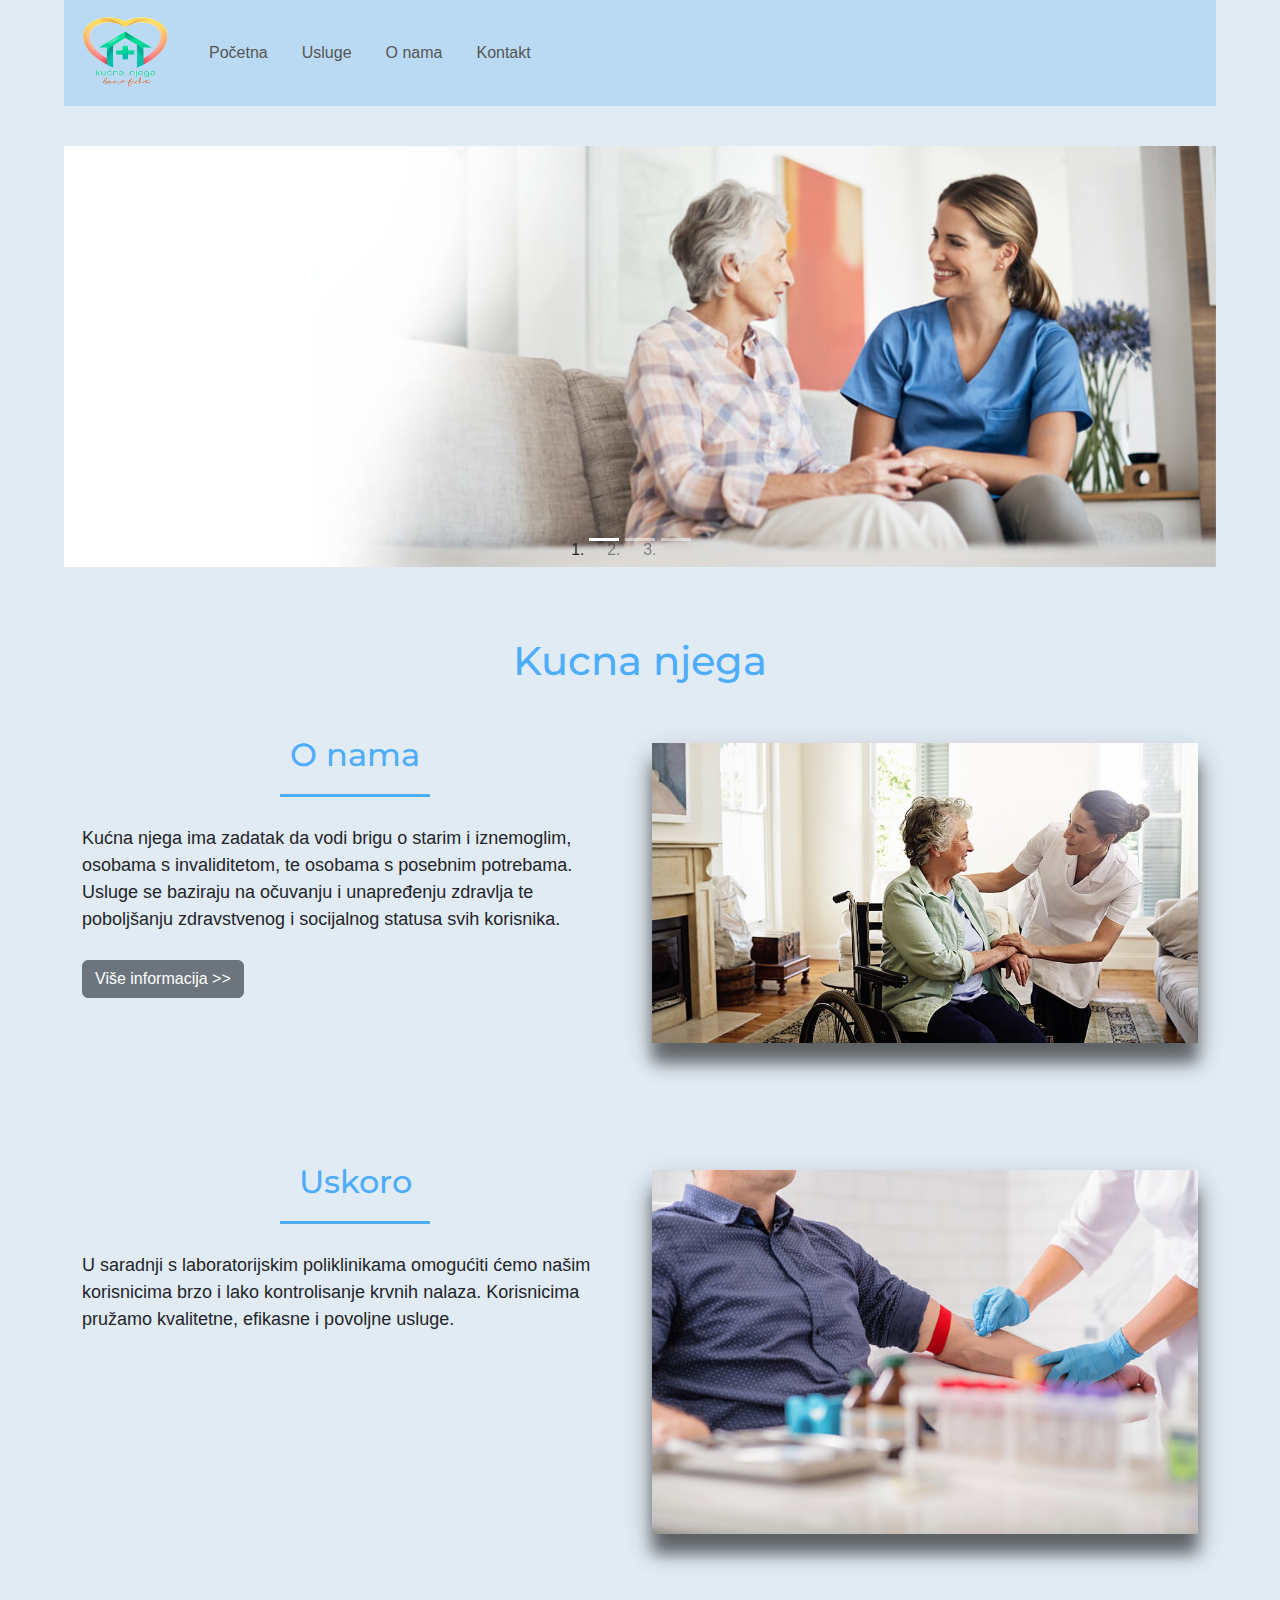
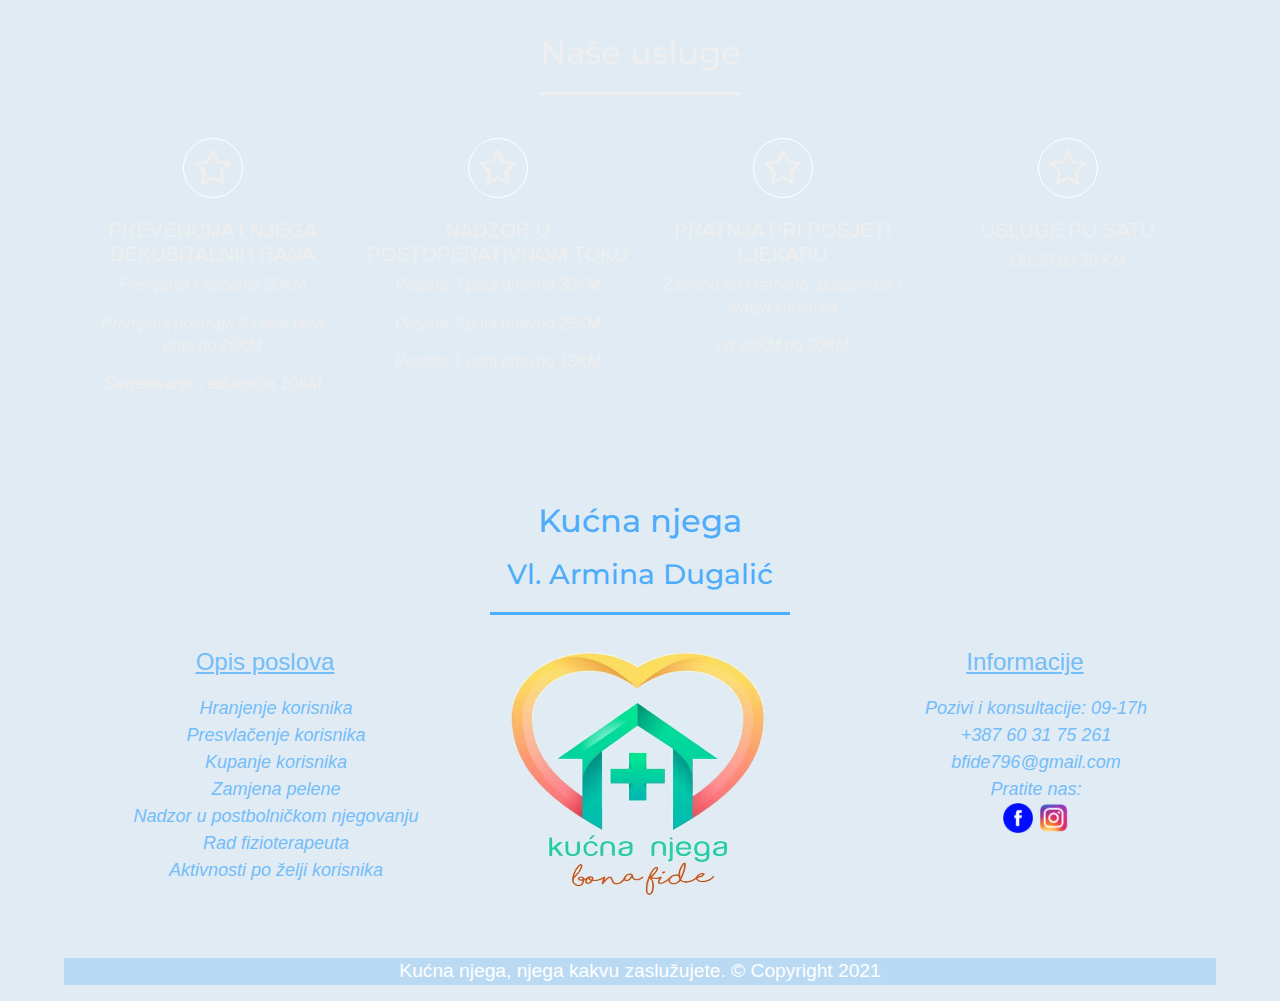
<file: Kućna njega/index.html>
﻿<!DOCTYPE html>

<html>
<head>
    <link rel="icon" type="image/x-icon" href="logo1.png">
    <title>Kućna njega</title>
    <meta http-equiv="Content-type" content="text/html;" charset="utf-8">
    <meta name="viewport" content="width=device-width" , initial-scale=1.0">
    <link href="Stil.css" rel="stylesheet" type="text/css" media="screen">
    <link rel="stylesheet" href="https://stackpath.bootstrapcdn.com/font-awesome/4.7.0/css/font-awesome.min.css">
    <link href="https://cdn.jsdelivr.net/npm/bootstrap@5.0.0-beta1/dist/css/bootstrap.min.css" rel="stylesheet">
    <script src="https://cdn.jsdelivr.net/npm/bootstrap@5.0.0-beta1/dist/js/bootstrap.bundle.min.js"></script>
    <script src="https://cdn.jsdelivr.net/npm/bootstrap@5.0.0-beta1/dist/js/bootstrap.bundle.min.js"></script>
    <link href="https://fonts.googleapis.com/css?family=Montserrat" rel="stylesheet">
</head>

<body class="center">

    <section id="nav-bar">
        <div>

            <nav class="navbar navbar-expand-lg navbar-light ">
                <div class="container-fluid">
                    <a class="navbar-brand" href="index.html"><img src="logo1.png" width="100" height="80"></a>
                    <button class="navbar-toggler" type="button" data-bs-toggle="collapse" data-bs-target="#navbarNav" aria-controls="navbarNav" aria-expanded="false" aria-label="Toggle navigation">
                        <span class="navbar-toggler-icon"></span>
                    </button>
                    <div class="collapse navbar-collapse" id="navbarNav">
                        <ul class="navbar-nav">
                            <li class="nav-item">
                                <a class="nav-link active" aria-current="page" href="index.html" style="padding:7px;">Početna</a>
                            </li>
                            <li class="nav-item">
                                <a class="nav-link" href="Usluge.html" style="padding:7px;">Usluge</a>
                            </li>

                            <li class="nav-item">
                                <a class="nav-link" href="O nama.html" style="padding:7px;">O nama</a>
                            </li>
                            <li class="nav-item">
                                <a class="nav-link" href="Kontakt.html" style="padding:7px;">Kontakt</a>
                            </li>
                        </ul>
                    </div>
                </div>
            </nav>
        </div>

    </section>

    <div id="slider">
        <div id="headerSlider" class="carousel slide" data-bs-ride="carousel">
            <ol class="carousel-indicators">
                <li data-bs-target="#headerSlide" data-bs-slide-to="0" class="active"></li>
                <li data-bs-target="#headerSlide" data-bs-slide-to="1"></li>
                <li data-bs-target="#headerSlide" data-bs-slide-to="2"></li>
            </ol>
            <div class="carousel-inner">
                <div class="carousel-item active">
                    <img src="2.jpg" class="d-block img-fluid">
                </div>
                <div class="carousel-item">
                    <img src="hm.jpg"  class="d-block img-fluid">
                </div>
                <div class="carousel-item">
                    <img src="4.jpg" class="d-block img-fluid">
                </div>
            </div>
            <a class="carousel-control-prev" href="#headerSlide" role="button" data-bs-slide="prev">
                <span class="carousel-control-prev-icon" aria-hidden="true"></span>
                <span class="visually-hidden">Prethodna</span>
            </a>
            <a class="carousel-control-next" href="#headerSlide" role="button" data-bs-slide="next">
                <span class="carousel-control-next-icon" aria-hidden="true"></span>
                <span class="visually-hidden">Sljedeća</span>
            </a>
        </div>
    </div>

    <section id="about">
                       <div class="ime">
                                       <h1> Kucna njega</h1>
                                       </div>
        <div class="container">
            <div class="row">
                <div class="col-md-6">

                    <h2> O nama </h2>
                    <div class="about-content">
                        Kućna njega ima zadatak da vodi brigu o starim i iznemoglim, osobama s invaliditetom, te osobama s posebnim potrebama. Usluge se baziraju na očuvanju i unapređenju zdravlja te poboljšanju zdravstvenog i socijalnog statusa svih korisnika.
                    </div>
                    <br>
                    <button onclick="window.location.href='O nama.html'" class="btn btn-secondary">Više informacija >></button>


                </div>

                <div class="col-md-6">
                   <br>
                    <div class="image-shadow">


                        <img src="po.jpg" width=100%  />
                    </div>
                </div>
            </div>
        </div>
    </section>


        <section id="about">
        <div class="container">
            <div class="row">
                <div class="col-md-6">
                    <h2> Uskoro</h2>
                    <div class="about-content">
                       U saradnji s laboratorijskim poliklinikama omogućiti ćemo našim korisnicima brzo i lako kontrolisanje krvnih nalaza.
                        Korisnicima pružamo kvalitetne, efikasne i povoljne usluge.
                    </div>
                </div>

                <div class="col-md-6">
                   <br>
                    <div class="image-shadow">

                        <img src="poce.jpg" width=100%  />
                    </div>
                </div>
            </div>
        </div>
    </section>




    <section id="brosura">
        <div class="container">
            <h2>Naše usluge</h2>
            <div class="row brosure">

                <div class="col-md-3 text-center">
                    <div class="icon">
                        <i class="fa fa-star-o"></i>

                    </div>

                    <h5>PREVENCIJA I NJEGA DEKUBITALNIH RANA</h5>
                    <p>Previjanje i liječenje   20KM</p>
                    <p>Promjena položaja 3 i više puta dnevno   20KM</>
                    <p>Savjetovanje i edukacija  10KM</p>


                </div>
                <div class="col-md-3 text-center">
                    <div class="icon">
                        <i class="fa fa-star-o"></i>
                    </div>

                    <h5>NADZOR U POSTOPERATIVNOM TOKU</h5>
                    <p>Posjeta 3 puta dnevno  30KM</p>
                    <p>Posjeta 2 puta dnevno  25KM</p>
                    <p>Posjeta 1 puta dnevno  15KM</p>

                </div>
                <div class="col-md-3 text-center">
                    <div class="icon">
                        <i class="fa fa-star-o"></i>
                    </div>

                    <h5>PRATNJA PRI POSJETI LJEKARU</h5>
                    <p>Zavisno od vremena, udaljenosti i stanja korisnika</p>
                    <p>od 30KM do 50KM</p>

                </div>
                <div class="col-md-3 text-center">
                    <div class="icon">
                        <i class="fa fa-star-o"></i>
                    </div>

                    <h5>USLUGE PO SATU</h5>
                    <p>Od 20 do 30 KM</p>


                </div>
            </div>
        </div>
    </section>

    <section id="price">
        <div class="container">
            <h2>Kućna njega</h2>
            <h3>Vl. Armina Dugalić</h3>
            <div class="row">
                <div class="col-md-4 text-center">
                    <div class="single-price">
                        <div class="price-head">
                            <h4>Opis poslova</h4>
                            <div class="price-content">
                                <ul>
                                    <li>Hranjenje korisnika</li>
                                    <li>Presvlačenje korisnika</li>
                                    <li>Kupanje korisnika</li>
                                    <li>Zamjena pelene</li>
                                    <li>Nadzor u postbolničkom njegovanju</li>
                                    <li>Rad fizioterapeuta</li>
                                    <li>Aktivnosti po želji korisnika</li>
                                </ul>

                            </div>

                        </div>

                    </div>

                </div>
                <div class="col-md-4 text-center">


                            <div class="price-content">
                                <img src="logo1.png" width="300" height="280" />

                            </div>



                </div>
                <div class="col-md-4 text-center ">
                    <div class="single-price">
                        <div class="price-head">
                            <h4>Informacije</h4>
                            <div class="price-content">
                                <ul>
                                    <li>Pozivi i konsultacije: 09-17h</li>
                                    <li>+387 60 31 75 261</li>
                                    <li>bfide796@gmail.com</li>
                                    <li>Pratite nas:</li>
                                    <li>
                                        <a href="https://www.facebook.com/kucnanjegaa"><img src="fb1.png" width="30" height="30"></a>
                                        <a href="https://instagram.com/kucna__njega?igshid=1baq4dqhsdzcl"><img src="ig.png" width="30" height="30"></a>
                                    </li>

                                </ul>

                            </div>

                        </div>

                    </div>

                </div>

            </div>
            </div>
</section>

    <section id="footer">
        <div class="container">
            <p>Kućna njega, njega kakvu zaslužujete. © Copyright 2021</p>
            </div>



    </section>

</body>
</html>
</file>
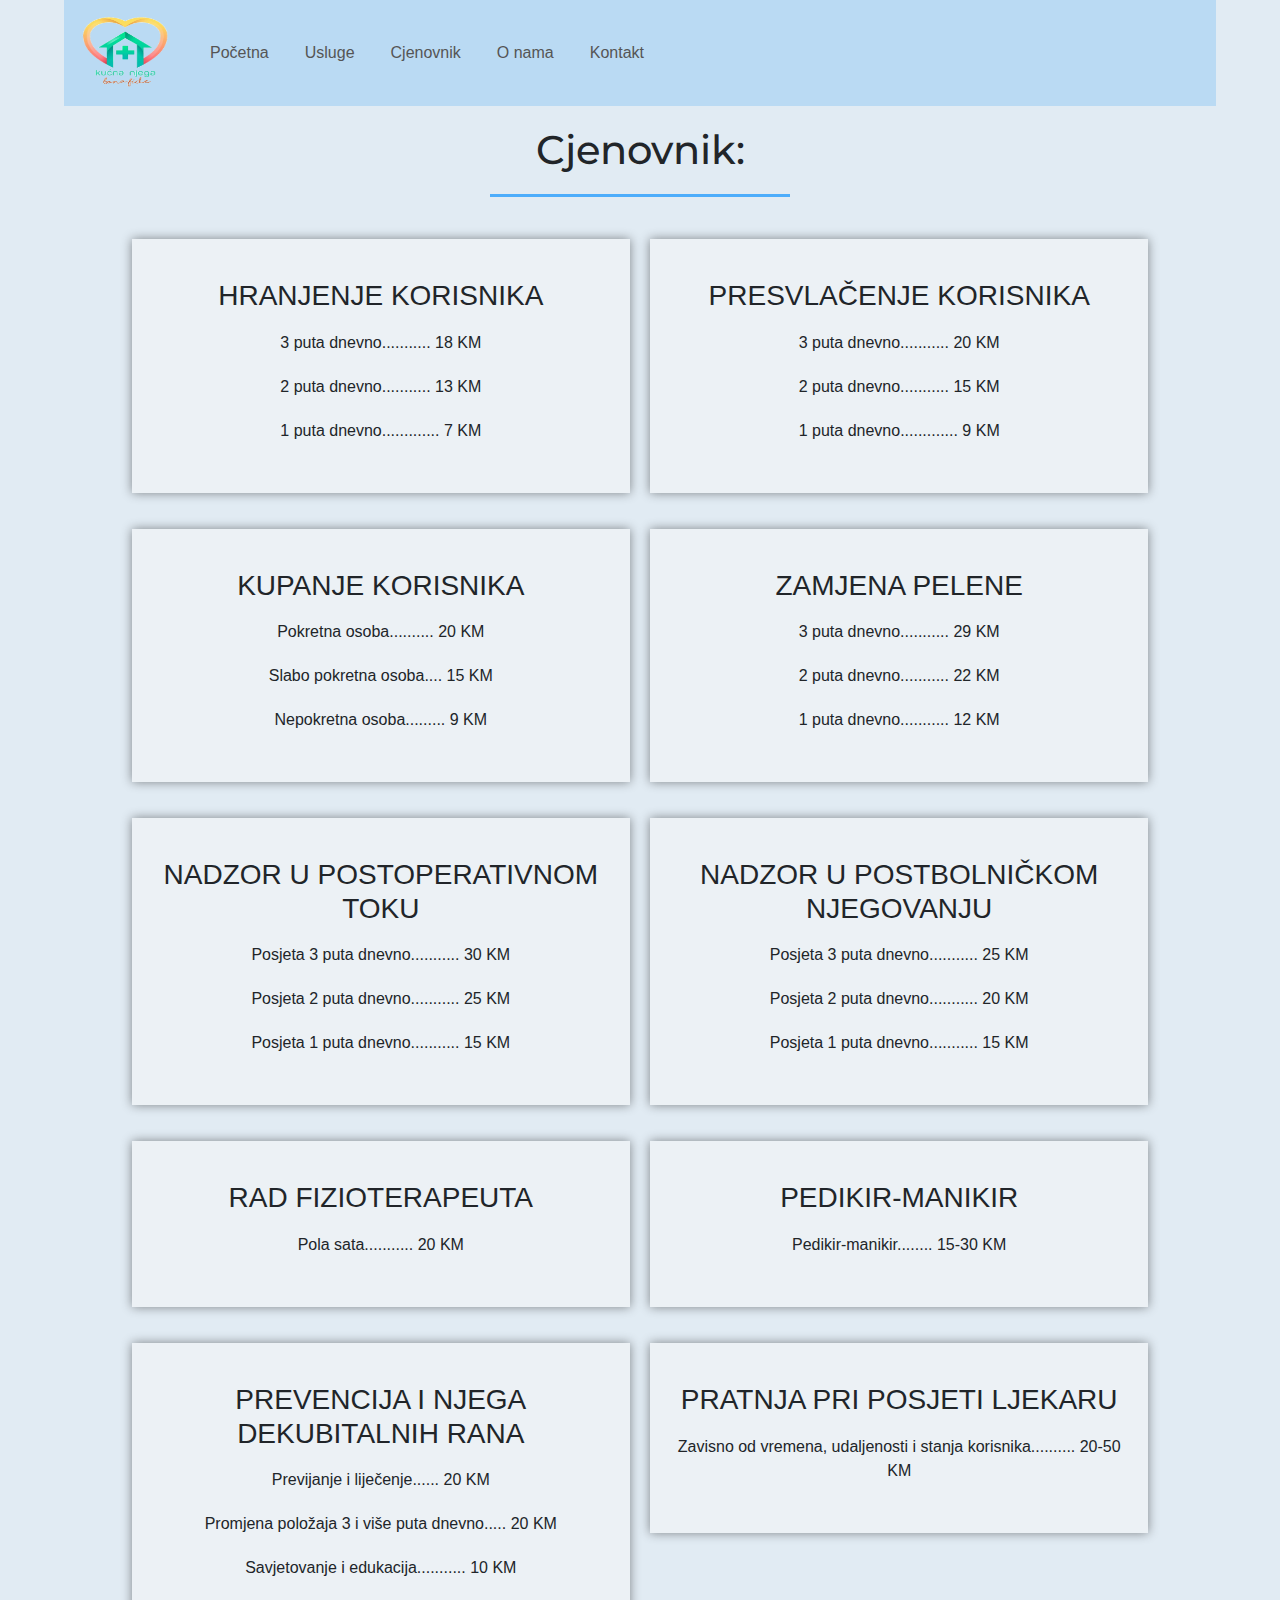
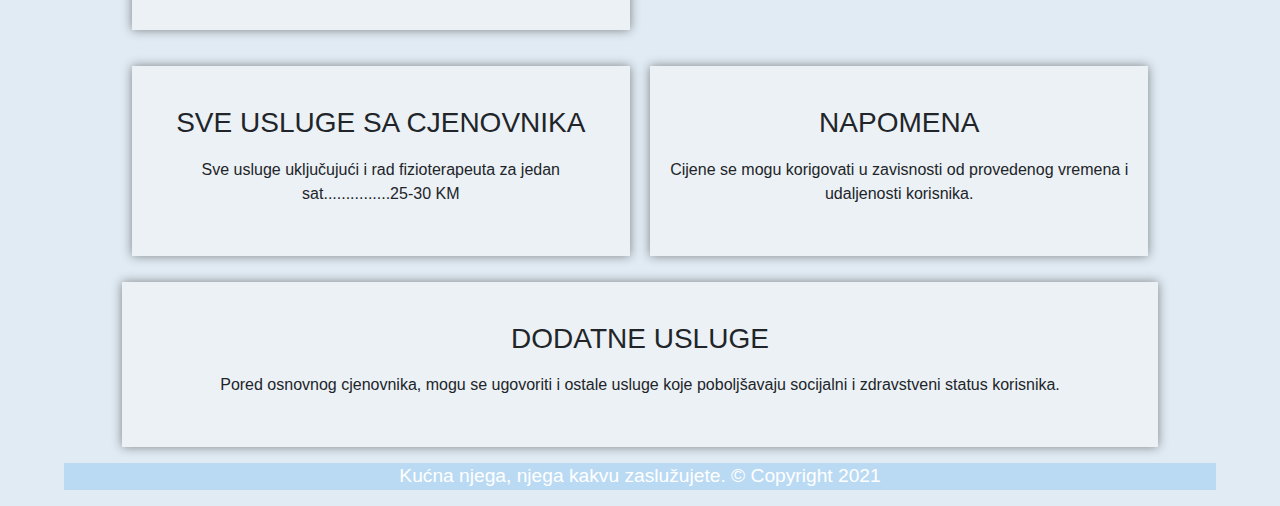
<file: Kućna njega/Cjenovnik.html>
﻿<!DOCTYPE html>

<html>
<head>
    <link rel="icon" type="image/x-icon" href="logo1.png">
    <title>Kućna njega</title>
    <meta http-equiv="Content-type" content="text/html;" charset="utf-8">
    <meta name="viewport" content="width=device-width" , initial-scale=1.0">
    <link href="Stil.css" rel="stylesheet" type="text/css" media="screen">
    <link rel="stylesheet" href="https://stackpath.bootstrapcdn.com/font-awesome/4.7.0/css/font-awesome.min.css">
    <link href="https://cdn.jsdelivr.net/npm/bootstrap@5.0.0-beta1/dist/css/bootstrap.min.css" rel="stylesheet">
    <script src="https://cdn.jsdelivr.net/npm/bootstrap@5.0.0-beta1/dist/js/bootstrap.bundle.min.js"></script>
    <script src="https://cdn.jsdelivr.net/npm/bootstrap@5.0.0-beta1/dist/js/bootstrap.bundle.min.js"></script>
    <link href="https://fonts.googleapis.com/css?family=Montserrat" rel="stylesheet">

</head>

<body class="center">

    <section id="nav-bar">
        <div>

            <nav class="navbar navbar-expand-lg navbar-light ">
                <div class="container-fluid">
                    <a class="navbar-brand" href="index.html"><img src="logo1.png" width="100" height="80"></a>
                    <button class="navbar-toggler" type="button" data-bs-toggle="collapse" data-bs-target="#navbarNav" aria-controls="navbarNav" aria-expanded="false" aria-label="Toggle navigation">
                        <span class="navbar-toggler-icon"></span>
                    </button>
                    <div class="collapse navbar-collapse" id="navbarNav">
                        <ul class="navbar-nav">
                            <li class="nav-item">
                                <a class="nav-link" href="index.html">Početna</a>
                            </li>
                            <li class="nav-item">
                                <a class="nav-link" href="Usluge.html">Usluge</a>
                            </li>
                            <li class="nav-item">
                                <a class="nav-link active" aria-current="page" href="Cjenovnik.html">Cjenovnik</a>
                            </li>
                            <li class="nav-item">
                                <a class="nav-link" href="O nama.html">O nama</a>
                            </li>
                            <li class="nav-item">
                                <a class="nav-link" href="Kontakt.html">Kontakt</a>
                            </li>
                        </ul>
                    </div>
                </div>
            </nav>
        </div>

    </section>
    <h1>Cjenovnik:</h1>
    <br>
    <div class="pricing-table">
        <div class="col">
            <div class="table">
                <h3> Hranjenje korisnika</h3>
                <ul>
                    <li>3 puta dnevno........... 18 KM</li>
                    <li>2 puta dnevno........... 13 KM</li>
                    <li>1 puta dnevno............. 7 KM</li>
                </ul>
            </div>
        </div>
        <div class="col">
            <div class="table">
                <h3> Presvlačenje korisnika</h3>
                <ul>
                    <li>3 puta dnevno........... 20 KM</li>
                    <li>2 puta dnevno........... 15 KM</li>
                    <li>1 puta dnevno............. 9 KM</li>
                </ul>
            </div>
        </div>
    </div>


    <div class="pricing-table">
        <div class="col">
            <div class="table">
                <h3> Kupanje korisnika</h3>
                <ul>
                    <li>Pokretna osoba.......... 20 KM</li>
                    <li>Slabo pokretna osoba.... 15 KM</li>
                    <li>Nepokretna osoba......... 9 KM</li>
                </ul>
            </div>
        </div>
        <div class="col">
            <div class="table">
                <h3> Zamjena pelene</h3>
                <ul>
                    <li>3 puta dnevno........... 29 KM</li>
                    <li>2 puta dnevno........... 22 KM</li>
                    <li>1 puta dnevno........... 12 KM</li>
                </ul>
            </div>
        </div>
    </div>

    <div class="pricing-table">
        <div class="col">
            <div class="table">
                <h3> Nadzor u postoperativnom toku</h3>
                <ul>
                    <li>Posjeta 3 puta dnevno........... 30 KM</li>
                    <li>Posjeta 2 puta dnevno........... 25 KM</li>
                    <li>Posjeta 1 puta dnevno........... 15 KM</li>
                </ul>
            </div>
        </div>
        <div class="col">
            <div class="table">
                <h3> Nadzor u postbolničkom njegovanju</h3>
                <ul>
                    <li>Posjeta 3 puta dnevno........... 25 KM</li>
                    <li>Posjeta 2 puta dnevno........... 20 KM</li>
                    <li>Posjeta 1 puta dnevno........... 15 KM</li>
                </ul>
            </div>
        </div>

    </div>

    <div class="pricing-table">

        
            <div class="col">
                <div class="table">
                    <h3>Rad fizioterapeuta</h3>
                    <ul>
                        <li>Pola sata........... 20 KM</li>
                    </ul>
                </div>
            </div>
        
        <div class="col">
            <div class="table">
                <h3>Pedikir-Manikir</h3>
                <ul>
                    <li>Pedikir-manikir........ 15-30 KM</li>

                </ul>
            </div>
        </div>
    </div>



    <div class="pricing-table">

        <div class="col">
            <div class="table">
                <h3> Prevencija i njega dekubitalnih rana</h3>
                <ul>
                    <li>Previjanje i liječenje...... 20 KM</li>
                    <li>Promjena položaja 3 i više puta dnevno..... 20 KM</li>
                    <li>Savjetovanje i edukacija........... 10 KM</li>
                </ul>
            </div>
        </div>

        <div class="col">
            <div class="table">
                <h3> Pratnja pri posjeti ljekaru</h3>
                <ul>
                    <li>Zavisno od vremena, udaljenosti i stanja korisnika.......... 20-50 KM</li>
                </ul>
            </div>
        </div>
    </div>
    <div class="pricing-table">
                              <div class="col">
<div class="table">
            <h3> Sve usluge sa cjenovnika</h3>
            <ul>
                <li>Sve usluge uključujući i rad fizioterapeuta za jedan sat...............25-30 KM</li>

            </ul>
          </div>                 
        </div>
                  <div class="col">
                   <div class="table">
            <h3> Napomena</h3> 
             <ul>
                <li>Cijene se mogu korigovati u zavisnosti od provedenog vremena i udaljenosti korisnika.</li>

            </ul>  
           </div>                 
        </div>
        <div class="table">
            <h3> Dodatne usluge</h3>
            <ul>
                <li>Pored osnovnog cjenovnika, mogu se ugovoriti i ostale usluge koje poboljšavaju socijalni i zdravstveni status korisnika.</li>

            </ul>
                          </div>
            

    </div>


    <section id="footer">
        <div class="container">
            <p>Kućna njega, njega kakvu zaslužujete. © Copyright 2021</p>
        </div>



    </section>


</body>
</html>
</file>
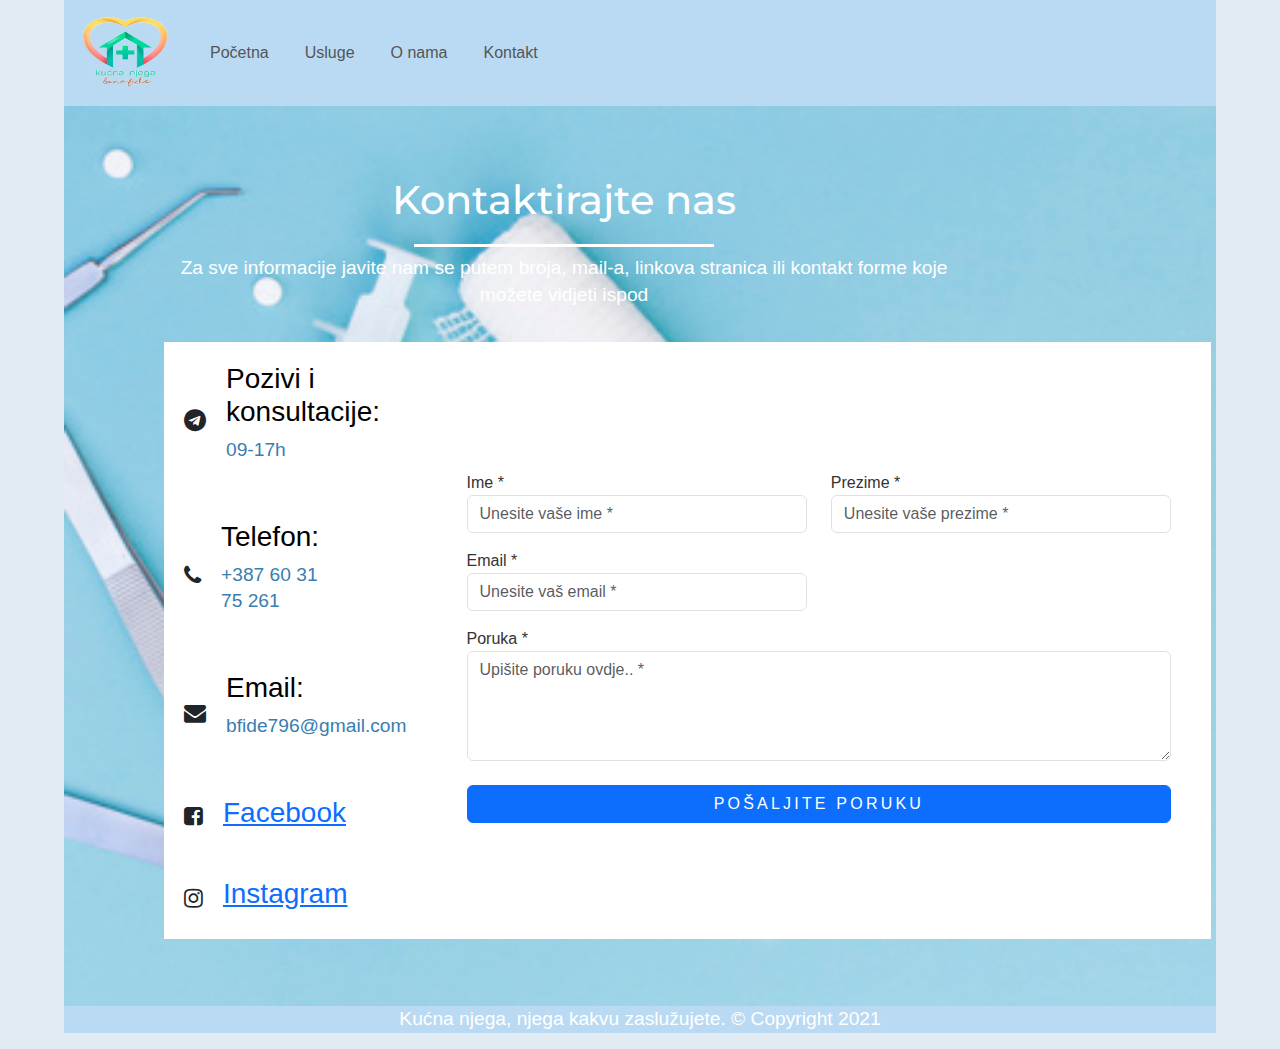
<file: Kućna njega/Kontakt.html>
﻿<!DOCTYPE html>

<html>
<head>

    <link rel="icon" type="image/x-icon" href="logo1.png">
    <title>Kućna njega</title>
    <meta http-equiv="Content-type" content="text/html;" charset="utf-8">
    <meta name="viewport" content="width=device-width" , initial-scale=1.0">
    <link href="Stil.css" rel="stylesheet" type="text/css" media="screen">
    <link rel="stylesheet" href="https://stackpath.bootstrapcdn.com/font-awesome/4.7.0/css/font-awesome.min.css">
    <link href="https://cdn.jsdelivr.net/npm/bootstrap@5.0.0-beta1/dist/css/bootstrap.min.css" rel="stylesheet">
    <script src="https://cdn.jsdelivr.net/npm/bootstrap@5.0.0-beta1/dist/js/bootstrap.bundle.min.js"></script>
    <script src="https://cdn.jsdelivr.net/npm/bootstrap@5.0.0-beta1/dist/js/bootstrap.bundle.min.js"></script>
    <link href="https://fonts.googleapis.com/css?family=Montserrat" rel="stylesheet">
    <link rel="stylesheet" href="https://stackpath.bootstrapcdn.com/bootstrap/4.1.3/css/bootstrap.min.css" integrity="sha384-MCw98/SFnGE8fJT3GXwEOngsV7Zt27NXFoaoApmYm81iuXoPkFOJwJ8ERdknLPMO" crossorigin="anonymous">
    <link href='https://fonts.googleapis.com/css?family=Lato:300,400,700' rel='stylesheet' type='text/css'>
</head>
<body class="center">
    <section id="nav-bar">
        <div>

            <nav class="navbar navbar-expand-lg navbar-light ">
                <div class="container-fluid">
                    <a class="navbar-brand" href="index.html"><img src="logo1.png" width="100" height="80"></a>
                    <button class="navbar-toggler" type="button" data-bs-toggle="collapse" data-bs-target="#navbarNav" aria-controls="navbarNav" aria-expanded="false" aria-label="Toggle navigation">
                        <span class="navbar-toggler-icon"></span>
                    </button>
                    <div class="collapse navbar-collapse" id="navbarNav">
                        <ul class="navbar-nav">
                            <li class="nav-item">
                                <a class="nav-link" href="index.html">Početna</a>
                            </li>
                            <li class="nav-item">
                                <a class="nav-link" href="Usluge.html">Usluge</a>
                            </li>

                            <li class="nav-item">
                                <a class="nav-link" href="O nama.html">O nama</a>
                            </li>
                            <li class="nav-item">
                                <a class="nav-link active" aria-current="page" href="Kontakt.html">Kontakt</a>
                            </li>
                        </ul>
                    </div>
                </div>
            </nav>
        </div>

    </section>

    <section class="contact">
        <div class="content">
            <h1> Kontaktirajte nas</h1>
            <p>Za sve informacije javite nam se putem broja, mail-a, linkova stranica ili kontakt forme koje možete vidjeti ispod</p>
        </div>
        <div class="container1">
                               <div id="proba">
            <div class="contactInfo">
                <div class="box">
                    <div class="icon1">
                        <i class="fa fa-telegram"></i>
                    </div>
                    <div class="text">
                        <h3>Pozivi i konsultacije:</h3>
                        <p>09-17h</p>
                    </div>
                </div>
                <div class="box">
                    <div class="icon1">
                        <i class="fa fa-phone"></i>
                    </div>
                    <div class="text">
                        <h3>Telefon:</h3>
                        <p>+387 60 31 75 261</p>
                    </div>
                </div>
                <div class="box">
                    <div class="icon1">
                        <i class="fa fa-envelope"></i>
                    </div>
                    <div class="text">
                        <h3>Email:</h3>
                        <p>bfide796@gmail.com</p>
                    </div>
                </div>
                <div class="box">
                    <div class="icon1">
                        <i class="fa fa-facebook-square"></i>
                    </div>
                    <div class="text">
                        <h3><a href="https://www.facebook.com/kucnanjegaa">Facebook</a></h3>

                    </div>
                </div>
                <div class="box">
                    <div class="icon1">
                        <i class="fa fa-instagram"></i>
                    </div>
                    <div class="text">
                        <h3><a href="https://www.instagram.com/kucna__njega/">Instagram</a></h3>
                    </div>
                </div>
</div>
            </div>

            <form id="contact-form" method="post" action="https://formspree.io/f/mvovleyp">

                <div class="messages"></div>

                <div class="controls">

                    <div class="row">
                        <div class="col-md-6">
                            <div class="form-group">
                                <label for="form_name">Ime *</label>
                                <input id="form_name" type="text" name="name" class="form-control" placeholder="Unesite vaše ime *" required="required" data-error="Upišite ime.">
                                <div class="help-block with-errors"></div>
                            </div>
                        </div>
                        <div class="col-md-6">
                            <div class="form-group">
                                <label for="form_lastname">Prezime *</label>
                                <input id="form_lastname" type="text" name="surname" class="form-control" placeholder="Unesite vaše prezime *" required="required" data-error="Upišite prezime.">
                                <div class="help-block with-errors"></div>
                            </div>
                        </div>
                    </div>
                    <div class="row">
                        <div class="col-md-6">
                            <div class="form-group">
                                <label for="form_email">Email *</label>
                                <input id="form_email" type="email" name="email" class="form-control" placeholder="Unesite vaš email *" required="required" data-error="Upišite ispravnu email adresu.">
                                <div class="help-block with-errors"></div>
                            </div>
                        </div>
                    </div>
                    <div class="row">
                        <div class="col-md-12">
                            <div class="form-group">
                                <label for="form_message">Poruka *</label>
                                <textarea id="form_message" name="message" class="form-control" placeholder="Upišite poruku ovdje.. *" rows="4" required="required" data-error="Ostavite poruku."></textarea>
                                <div class="help-block with-errors"></div>
                            </div>
                        </div>
                        <div class="col-md-12">
                            <input type="submit" name="submit" class="btn btn-primary" value="Pošaljite poruku">
                            <p id="my-form-status"></p>
                        </div>
                    </div>

                </div>

            </form>
        </div>

    </section>


    <section id="footer">
        <div class="container">
            <p>Kućna njega, njega kakvu zaslužujete. © Copyright 2021</p>
        </div>


    </section>

    <script>
        window.addEventListener("DOMContentLoaded", function () {

            // get the form elements defined in your form HTML above

            var form = document.getElementById("contact-form");
            var button = document.getElementsByClassName("btn btn-primary");
            var status = document.getElementById("my-form-status");

            // Success and Error functions for after the form is submitted

            function success() {
                form.reset();
             alert( "Hvala Vam, vaša poruka je poslana!");
            }

            function error() {
            alert("Upsss, poruka nije poslana, pokušajte poslije.");
            }

            // handle the form submission event

            form.addEventListener("submit", function (ev) {
                ev.preventDefault();
                var data = new FormData(form);
                ajax(form.method, form.action, data, success, error);
            });
        });

        // helper function for sending an AJAX request

        function ajax(method, url, data, success, error) {
            var xhr = new XMLHttpRequest();
            xhr.open(method, url);
            xhr.setRequestHeader("Accept", "application/json");
            xhr.onreadystatechange = function () {
                if (xhr.readyState !== XMLHttpRequest.DONE) return;
                if (xhr.status === 200) {
                    success(xhr.response, xhr.responseType);
                } else {
                    error(xhr.status, xhr.response, xhr.responseType);
                }
            };
            xhr.send(data);
        }
    </script>

</body>
</html>
</file>
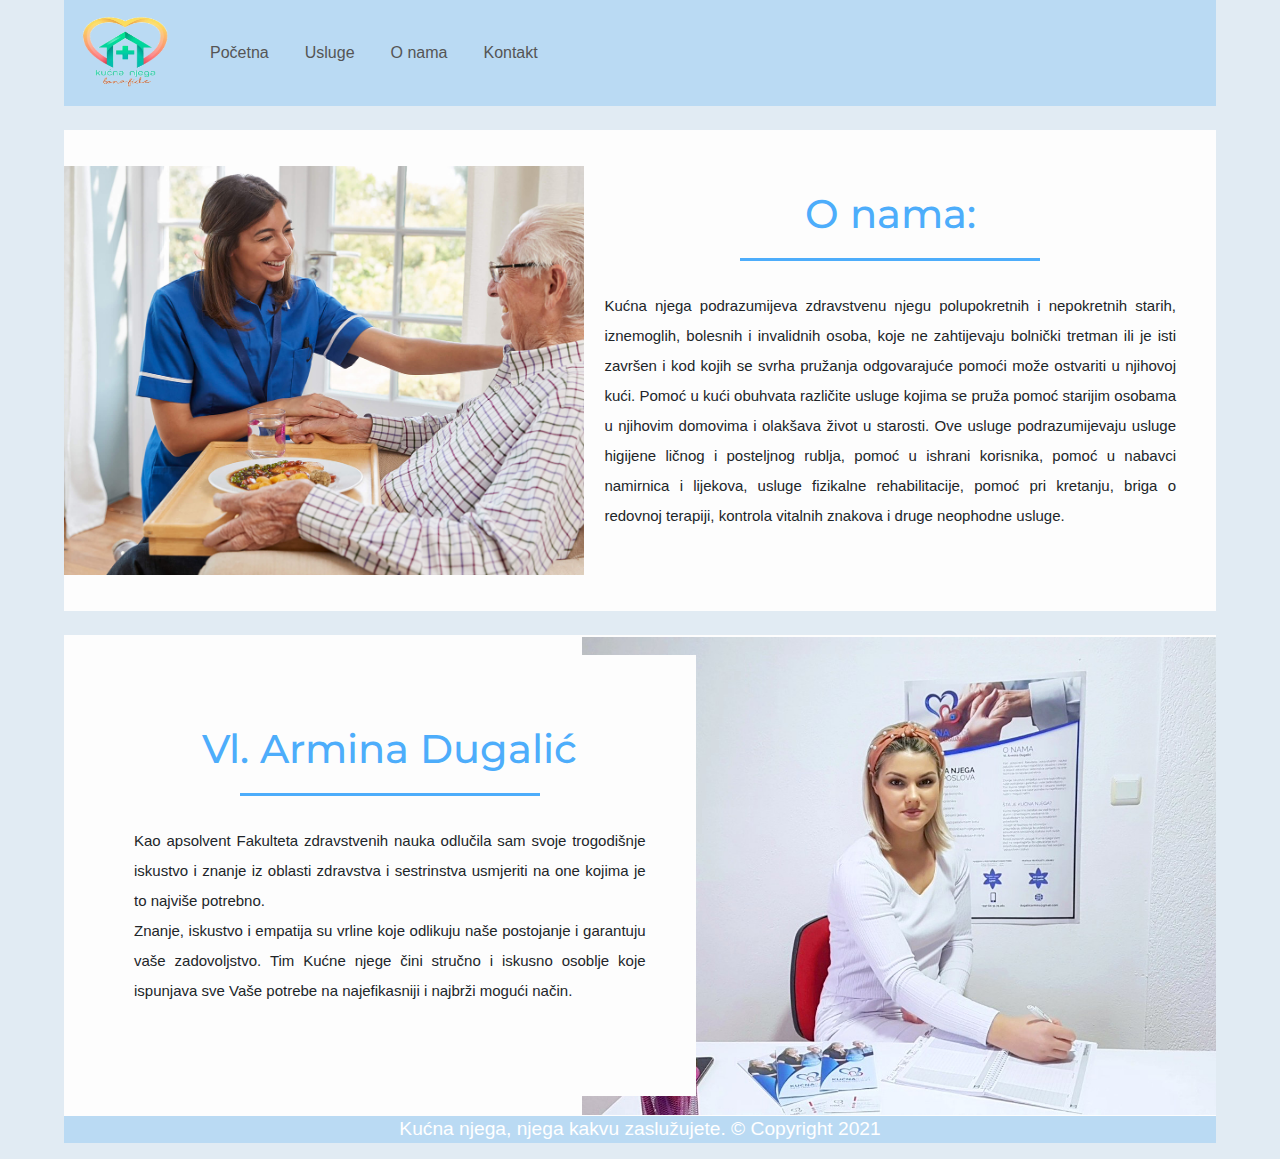
<file: Kućna njega/O nama.html>
﻿<!DOCTYPE html>

<html>
<head>
    <link rel="icon" type="image/x-icon" href="logo1.png">
    <title>Kućna njega</title>
    <meta http-equiv="Content-type" content="text/html;" charset="utf-8">
    <meta name="viewport" content="width=device-width" , initial-scale=1.0">
    <link href="Stil.css" rel="stylesheet" type="text/css" media="screen">
    <link rel="stylesheet" href="https://stackpath.bootstrapcdn.com/font-awesome/4.7.0/css/font-awesome.min.css">
    <link href="https://cdn.jsdelivr.net/npm/bootstrap@5.0.0-beta1/dist/css/bootstrap.min.css" rel="stylesheet">
    <script src="https://cdn.jsdelivr.net/npm/bootstrap@5.0.0-beta1/dist/js/bootstrap.bundle.min.js"></script>
    <link href="https://fonts.googleapis.com/css?family=Montserrat" rel="stylesheet">
</head>
<body class="center">



    <section id="nav-bar">
        <div>

            <nav class="navbar navbar-expand-lg navbar-light ">
                <div class="container-fluid">
                    <a class="navbar-brand" href="index.html"><img src="logo1.png" width="100" height="80"></a>
                    <button class="navbar-toggler" type="button" data-bs-toggle="collapse" data-bs-target="#navbarNav" aria-controls="navbarNav" aria-expanded="false" aria-label="Toggle navigation">
                        <span class="navbar-toggler-icon"></span>
                    </button>
                    <div class="collapse navbar-collapse" id="navbarNav">
                        <ul class="navbar-nav">
                            <li class="nav-item">
                                <a class="nav-link" href="index.html">Početna</a>
                            </li>
                            <li class="nav-item">
                                <a class="nav-link" href="Usluge.html">Usluge</a>
                            </li>
                          
                            <li class="nav-item">
                                <a class="nav-link active" aria-current="page" " href="O nama.html">O nama</a>
                            </li>
                            <li class="nav-item">
                                <a class="nav-link" href="Kontakt.html">Kontakt</a>
                            </li>
                        </ul>
                    </div>
                </div>
            </nav>
        </div>
    </section>
    <br>
    <div class="about-section">
        <div class="inner-container">
            <h1> O nama:</h1>
            <p class="text1">
                Kućna njega podrazumijeva zdravstvenu njegu polupokretnih i nepokretnih starih, iznemoglih, bolesnih i invalidnih osoba, koje ne zahtijevaju bolnički tretman ili je isti završen i kod kojih se svrha pružanja odgovarajuće pomoći može ostvariti u njihovoj kući.
Pomoć u kući obuhvata različite usluge kojima se pruža pomoć starijim osobama u njihovim domovima i olakšava život u starosti. Ove usluge podrazumijevaju usluge higijene ličnog i posteljnog rublja, pomoć u ishrani  korisnika, pomoć u nabavci namirnica i lijekova, usluge fizikalne rehabilitacije, pomoć pri kretanju, briga o redovnoj terapiji, kontrola vitalnih znakova i druge neophodne usluge.
            </p>
        </div>
    </div>
    <br>
    <div class="about-section1">
        <div class="inner-container1">
            <h1> Vl. Armina Dugalić</h1>

            <p class="text1">
                Kao apsolvent Fakulteta zdravstvenih nauka odlučila sam svoje trogodišnje iskustvo i znanje iz oblasti zdravstva i sestrinstva usmjeriti na one kojima je to najviše potrebno.
                <br>
                Znanje, iskustvo i empatija su vrline koje odlikuju naše postojanje i garantuju vaše zadovoljstvo. Tim Kućne njege čini stručno i iskusno osoblje koje ispunjava sve Vaše potrebe na najefikasniji i najbrži mogući način.
            </p>
        </div>
    </div>


    <section id="footer">
        <div class="container">
            <p>Kućna njega, njega kakvu zaslužujete. © Copyright 2021</p>
        </div>
    </section>




</body>
</html>
</file>
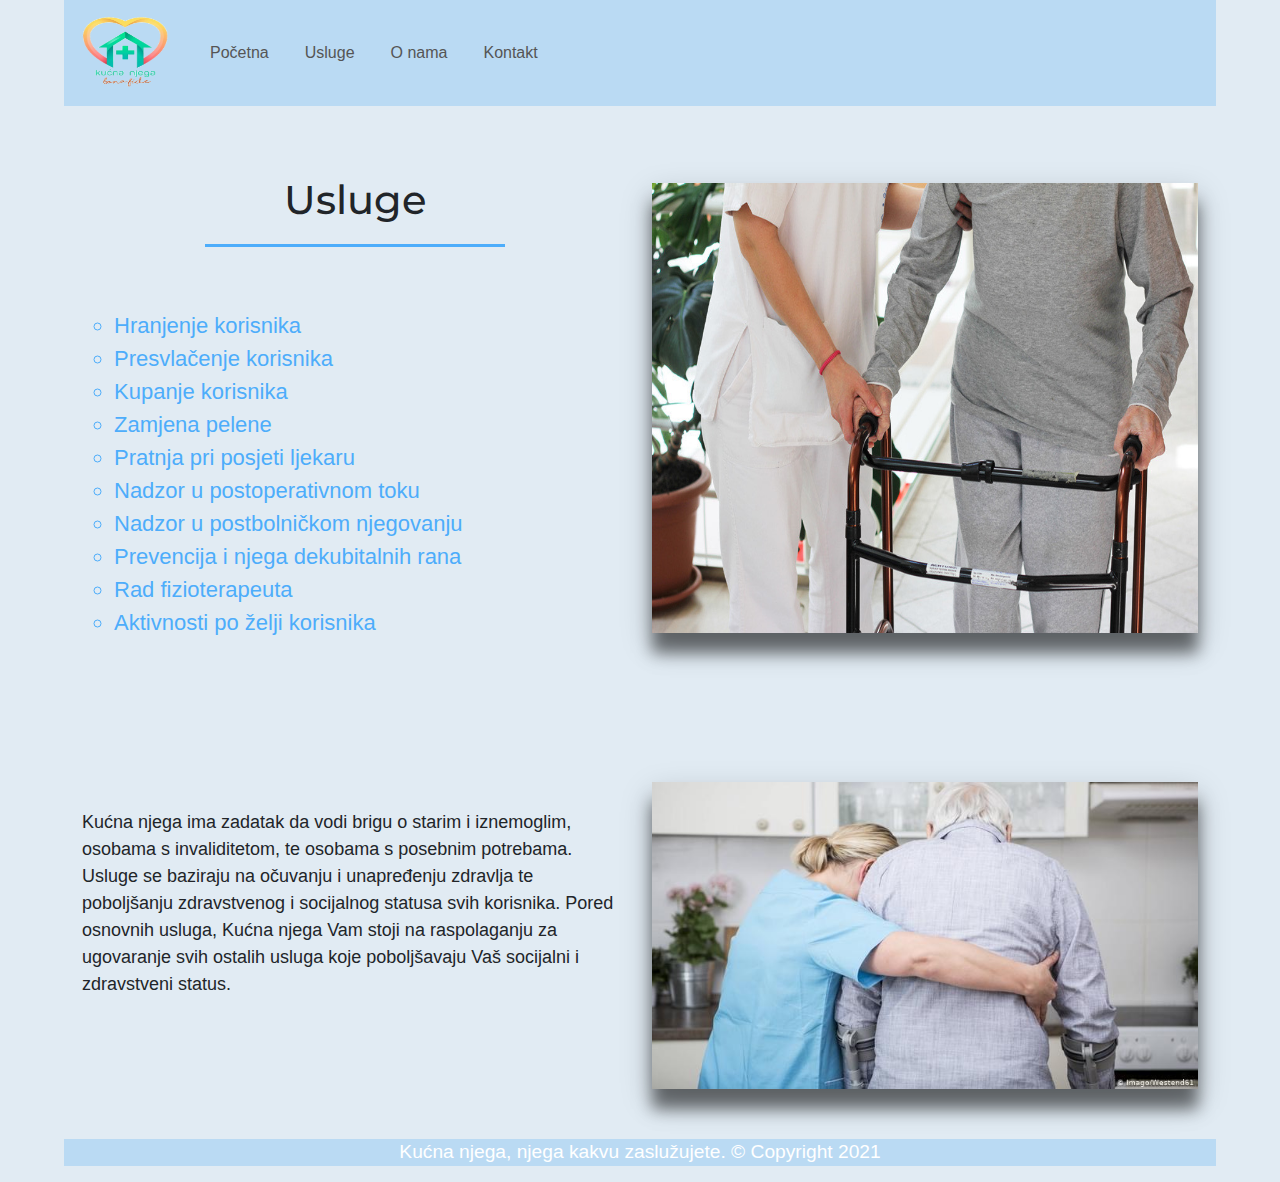
<file: Kućna njega/Usluge.html>
﻿<!DOCTYPE html>

<html>
<head>
    <link rel="icon" type="image/x-icon" href="logo1.png">
    <title>Kućna njega</title>
    <meta http-equiv="Content-type" content="text/html;" charset="utf-8">
    <meta name="viewport" content="width=device-width" , initial-scale=1.0">
    <link href="Stil.css" rel="stylesheet" type="text/css" media="screen">
    <link rel="stylesheet" href="https://stackpath.bootstrapcdn.com/font-awesome/4.7.0/css/font-awesome.min.css">
    <link href="https://cdn.jsdelivr.net/npm/bootstrap@5.0.0-beta1/dist/css/bootstrap.min.css" rel="stylesheet">
    <script src="https://cdn.jsdelivr.net/npm/bootstrap@5.0.0-beta1/dist/js/bootstrap.bundle.min.js"></script>
    <script src="https://cdn.jsdelivr.net/npm/bootstrap@5.0.0-beta1/dist/js/bootstrap.bundle.min.js"></script>
    <link href="https://fonts.googleapis.com/css?family=Montserrat" rel="stylesheet">

</head>

<body class="center">

    <section id="nav-bar">
        <div>

            <nav class="navbar navbar-expand-lg navbar-light ">
                <div class="container-fluid">
                    <a class="navbar-brand" href="index.html"><img src="logo1.png" width="100" height="80"></a>
                    <button class="navbar-toggler" type="button" data-bs-toggle="collapse" data-bs-target="#navbarNav" aria-controls="navbarNav" aria-expanded="false" aria-label="Toggle navigation">
                        <span class="navbar-toggler-icon"></span>
                    </button>
                    <div class="collapse navbar-collapse" id="navbarNav">
                        <ul class="navbar-nav">
                            <li class="nav-item">
                                <a class="nav-link " href="index.html">Početna</a>
                            </li>
                            <li class="nav-item">
                                <a class="nav-link active" aria-current="page" href="Usluge.html">Usluge</a>
                            </li>

                            <li class="nav-item">
                                <a class="nav-link" href="O nama.html">O nama</a>
                            </li>
                            <li class="nav-item">
                                <a class="nav-link" href="Kontakt.html">Kontakt</a>
                            </li>
                        </ul>
                    </div>
                </div>
            </nav>
        </div>
    </section>

    <section id="about">
        <div class="container">
            <div class="row">
                <div class="col-md-6">
                    <h1> Usluge</h1>

                    <div class="col-md-12">
                        <br>
                                           <br>
                        <ul class="circle">
                        <li>Hranjenje korisnika</li>
                        <li>Presvlačenje korisnika</li>
                        <li>Kupanje korisnika</li>
                        <li>Zamjena pelene</li>
                        <li>Pratnja pri posjeti ljekaru</li>
                        <li>Nadzor u postoperativnom toku</li>
                        <li>Nadzor u postbolničkom njegovanju</li>
                        <li>Prevencija i njega dekubitalnih rana</li>
                        <li>Rad fizioterapeuta</li>
                        <li>Aktivnosti po želji korisnika</li>
                        </ul>




                    </div>

                </div>

                <div class="col-md-6">
                    <br>

                    <div class="image-shadow">
                        <img src="im.jpg" width=100%" height="450" />
                    </div>
                </div>
            </div>
        </div>
    </section>

    <section id="about">
        <div class="container">
            <div class="row">
                <div class="col-md-6">
                  

                    <div class="col-md-12">
                        <br>
                                           <br>
                                           Kućna njega ima zadatak da vodi brigu o starim i iznemoglim, osobama s invaliditetom, te osobama s posebnim potrebama.
                     Usluge se baziraju na očuvanju i unapređenju zdravlja te poboljšanju zdravstvenog i socijalnog statusa svih korisnika.
                     Pored osnovnih usluga, Kućna njega Vam stoji na raspolaganju za ugovaranje svih ostalih usluga koje poboljšavaju Vaš socijalni i zdravstveni status.



                    </div>

                </div>

                <div class="col-md-6">
                    <br>

                    <div class="image-shadow">
                        <img src="im1.jpg" width=100%"  />
                    </div>
                </div>
            </div>
        </div>
    </section>









    <section id="footer">
        <div class="container">
            <p>Kućna njega, njega kakvu zaslužujete. © Copyright 2021</p>
        </div>



    </section>

</body>
</html>
</file>
<file: Kućna njega/Stil.css>
﻿body{
    font-size: 62.5%;
    font-family: Montserrat, Arial, Sans-Serif;
    line-height: 150%;
    color:#800000;   
} 
.center{
    background-color:#e1ebf3;
}

h3 {font-size: 3.2em;} 
h4 {font-size: 1.6em;} 
h5 {font-size: 1.8em;} 

a { 
    text-decoration:none; 
    color:#984b43; 
} 
  
p  {
    padding:0;
    font-size: 1.2em; 
    line-height:1.4em;
    } 

.center{ 
    width: 90%;
    height: 100%;
    margin: auto;
}
  


*{
    margin:0;
    padding:0;
}
#nav-bar{
    position: sticky;
    top:0;
    z-index: 10;
    background-color:#badaf3;
    }

#slider{
    padding-top:40px;
}

.navbar-nav li{
    
    padding:0 10px;
}

.navbar-nav li a{
    
    float: right;
    text-align:left;
}
#nav-bar ul li a:hover{
    color: #397eb1!important;
   
}

.navbar-toggler{
    border: none!important;
}
.nav-link{
    color: #555!important;
    font-weight: 600;
    font-size:16px;
}



#about{
    padding-top: 50px;
    padding-bottom: 50px;
    font-size: 18px;
}

.ime h1{
    text-align:center;
    padding-top:20px;
    color:#4dadfb;
    font-family:"montserrat",sans-serif;
}
    
.ime h1::after{
    content: '';
    background:#4dadfb;
    display: block;
    height:3px;
    width:0px;
    margin:20px auto 5px;
}


.col-md-6 h2{
    text-align:center;
    padding-top:20px;
    color:#4dadfb;
    font-family:"montserrat",sans-serif;
}

.col-md-6 h2::after{
    content: '';
    background:#4dadfb;
    display: block;
    height:3px;
    width:150px;
    margin:20px auto 5px;
}



.active{
   
    border-radius: 10px;
    box-sizing: border-box;
    background-color:#e1ebf3;
}

.about-content{
    padding-top:20px;
}

.image-shadow{
    box-shadow: 0 20px 15px 0 rgba(0, 0, 0, 0.5), 0 12px 30px 0 rgba(0, 0, 0, 0.21);
   
}

#brosura{
    background-image: linear-gradient(rgba(0,0,0,0.8),rgba(0,0,0,0.8)),url(slk.png);
    background-size:cover;
    background-position: center;
    color:#efefef!important;
    background-attachment: fixed;
    padding-top: 50px;
    padding-bottom:50px;
}
#brosura h2{
    text-align:center;
    color:#efefef!important;
    padding-bottom:10px;
    font-family:"montserrat",sans-serif;
}
#brosura h2::after{
    content: '';
    background:#efefef;
    display: block;
    height:3px;
    width:200px;
    margin:20px auto 5px;
}
.brosure{
    margin-top: 40px;
    
}
.icon{
    font-size:40px;
    margin:20px auto;
    height: 60px;
    width:60px;
    border:1px solid #fff;
    border-radius:50%;
}

#brosure i{
    font-size:12px;
    margin-top:20px;
    color:#ccc;
    
}

.brosure p{
    font-style:italic;
    font-size:16px;
    
}
.brosure .col-md-3:hover{
    background:#007bff;
    cursor:pointer;
    transition:0.7s;
}

.partners {
    font-style: italic;
    color: #ccc;
}

#price{
    padding:40px 0;
   
}

.single-price {
    margin: 10px auto;
    display: inline;
    float: left;
    width: 100%;
    transition: 0.5s;
}

.vl {
  border-right: solid green;
  height: 5px;
}

#price h2{
    text-align:center;
    color:#4dadfb;
    padding-bottom:10px;
    font-family:"montserrat",sans-serif;
}
#price h3{
    text-align:center;
    color:#4dadfb;
    padding-bottom:10px;
    font-family:"montserrat",sans-serif;
}
#price h3::after{
    content: '';
    background:#4dadfb;
    display: block;
    height:3px;
    width:300px;
    margin:20px auto 5px;
}

.price-content ul li {
    color: #72bdfa;
   font-style:italic;
   font-size:18px;
   list-style:none;
}
.price-head h4{
    color:#72bdfa;
    padding-left:10px;
    padding-bottom:10px;
    text-decoration:underline;
    text-align:center;
}



#footer{
    background-color:#badaf3;
}
#footer p{
    text-align:center;
   color:white;
}


h1{
    text-align:center;
    padding-top:20px;
    color:#4dadfb;
    font-family:"montserrat",sans-serif;
}

h1::after{
    content: '';
    background:#4dadfb;
    display: block;
    height:3px;
    width:300px;
    margin:20px auto 5px;
}

.pricing-table{
    width:90%;
    margin:auto;
    display:flex;
    justify-content:center;
    text-align:center;
    flex-wrap:wrap;
}

.col{
    flex:50%;
    padding:10px;
    max-width:550px;
    
    box-sizing:border-box;
}

.table{
    background-color:#ecf1f5;
    padding:40px 20px;
    font-family:"montserrat",sans-serif;
    postion:relative;
    overflow: hidden;
    box-shadow: 0 0 10px #00000070;
}

.table h3{
    text-transform:uppercase;

}

.table ul{
    margin:0;
    padding:0;
}

.table ul li{
    padding:10px 0;
    list-style:none;
}

.table a {
    text-decoration: none;
    color:#397eb1;
    border: 2px solid #397eb1;
    display:block;
    padding:10px 0;
    margin:10px 0;
    border-radius:40px;
    text-transform:uppercase;
    font-size:14px;
    transition:0.5s linear;
}

.table a:hover{
    background:#efefef;
    color:#fff;
}

@import url('https://fonts.googleapis.com/css2?family=Poppins:wght@200;300;400;500;600;700;800;900&display=swap');

*{
    box-sizing:border-box;
    font-family:'Poppins',sans-serif;
}

.contact{
    position: relative;
    min-height:100vh;
    padding:50px 100px;
    display:flex;
    justify-content:center;
    flex-direction:column;
    background:url(back.jpg);
    background-size:cover;
}

.contact .content{
    max-width:800px;
    text-align :center;
   
}

.contact .content h1{
    font-size:36 px;
    font-weight:500px;
    color:#fff;
}

.contact .content p{
    
    font-weight:300;
    color:#fff;
}

.container1{
    width:110%;
    display:flex;
    justify-content: center;
    align-items:center;
    margin:auto;
    background:#fff;
}

.container1 .contactInfo{
    width:50%;
    display: flex;
    flex-direction:column;
}

proba{
    padding-right:10px;
    padding-left:80px;
  
}
.container1 .contactInfo .box{
        position:relative;
        padding:20px;
        display:flex;
        justify-content:left;
        align-items:center;
        border-radius:50%;
        font-size:22px;
    

}

.container1 .contactInfo .box .text{
        display:flex;
        margin-left:20px;
        font-size:16px;
        color:#397eb1;
        flex-direction:column;
        font-weight:300;
}

.container1 .contactInfo .box .text h3{
    font-weight:500;
    color:black;
}

#contact-form{
    width:100%;
    padding:40px;
    background:#fff;
}

.contactForm h2{
    font-size:30px;
    color:#333;
    font-weight:500;
}


}
.contactForm .inputBox textarea,
.contactForm .inputBox input{
    width:100%;
    padding:5px 0;
    font-size:16px;
    margin:10px 0;
    border:none;
    border-bottom:2px solid #333;
    outline:none;
    resize:none;
}

.contactForm .inputBox span{
    position:absolute;
    left:0;
    padding:5px 0;
    font-size:16px;
    margin:10px 0;
    pointer-events:none;
    transition:0.5s;
    color:#666;
}
.contactForm .inputBox input:valid ~ span,
.contactForm .inputBox input:focus ~ span,
.contactForm .inputBox textarea:valid ~ span,
.contactForm .inputBox textarea:focus ~ span{
    color:#e91e63;
    font-size: 12px;
    transform:translate(-20px);
}

.contactForm .inputBox input[type="submit"]{
    width:100px;
    background:#00bcd4;
    color:#fff;
    border:none;
    cursor:pointer;
    padding:10px;
    font-size:18px;
}

@media (max-width:991px){
    .contact{
        padding:50px;
    }
    .container1{
        flex-direction:column;
    }
    .container1 .contactInfo{
        margin-bottom:40px;
    }
    .container1 .contactInfo,
    .contactForm{
        width:100%;
        }
}

.contact h1{
    text-align:center;
    padding-top:20px;
    color:white;
    font-family:"montserrat",sans-serif;
}

.contact h1::after{
    content: '';
    background: white;
    display: block;
    height:3px;
    width:300px;
    margin:20px auto 5px;
}

.about-section{
    background:url(hc.jpg) no-repeat left;
    background-size:55%;
    background-color:#fdfdfd;
    overflow:hidden;
    padding:20px;
}

.inner-container{
    width:55%;
    float:right;
    background-color:#fdfdfd;
    padding:20px;
}
ul.circle {
  list-style-type: circle;
color:#4dadfb;
    font-size: 22px;
}

.inner-container h1{
    margin-bottom:30px;
    text-align:center;
    padding-top:20px;
    color:#4dadfb;
    font-family:"montserrat",sans-serif;
}

.inner-container h1::after{
    content: '';
    background:#4dadfb;
    display: block;
    height:3px;
    width:300px;
    margin:20px auto 5px;
}

.text1 {
    font-size:15px;   
    line-height:30px;
    text-align:justify;
    margin-bottom:40px;
}

@media screen and (max-width:1200px){
    .inner-container{
        padding:80px;
    }
}

@media screen and (max-width:1000px){
    .about-section{
        background-size:100%;
        padding:100px 40px;
    }
    .inner-container{
        width:100%;
    }
}

@media screen and (max-width:600px){
    .about-section{
        padding:0;
    }
    .inner-container{
        padding:60px;
    }
}

.about-section1{
    background:url(armina.jpg) no-repeat right;
    background-size:55%;
    background-color:#fdfdfd;
    overflow:hidden;
    padding:20px;
}

.inner-container1{
    width:55%;
    float:left;
    background-color:#fdfdfd;
    padding:50px;
  
}

.inner-container1 h1{
    margin-bottom:30px;
    text-align:center;
    padding-top:20px;
    color:#4dadfb;
    font-family:"montserrat",sans-serif;
}

.inner-container1 h1::after{
    content: '';
    background:#4dadfb;
    display: block;
    height:3px;
    width:300px;
    margin:20px auto 5px;
}

@media screen and (max-width:1200px){
    .inner-container1{
        padding:80px;
    }
}

@media screen and (max-width:1000px){
    .about-section1{
        background-size:100%;
        padding:100px 40px;
    }
    .inner-container1{
        width:100%;
    }
}

@media screen and (max-width:600px){
    .about-section1{
        padding:0;
    }
    .inner-container1{
        padding:60px;
    }
}

form{
    margin-top:50px;
    transition:all 4s ease-in-out;
}

.form-control{
    width:600px;
    background:white;
    border:none;
    outline:none;
    border-bottom:1px solid #72bdfa;
    color:#badaf3;
    font-size:18px;
    margin-bottom:16px;
}

form .submit{
    background:#badaf3;
    border-color:transparent;
    color:#fff;
    font-size:20px;
    font-weight:bold;
    letter-spacing: 2px;
    height:50px;
    margin-top:20px;
}

form .submit:hover{
    background-color:#72bdfa;
    cursor:pointer;
}

label {
    color: #333;
}


.btn-primary {
    background-color:#72bdfa;
    display:inline-block;
    padding: 14px 0;
    color:white;
    text-transform: uppercase;
    cursor:pointer;
    margin-top:8px;
    width:100%;
    font-weight: 300;
    text-transform: uppercase;
    letter-spacing: 0.2em;
    margin-bottom: 20px;
    background-color:#4dadfb;
}


.help-block.with-errors {
    color: #ff5050;
    margin-top: 5px;
}
</file>
